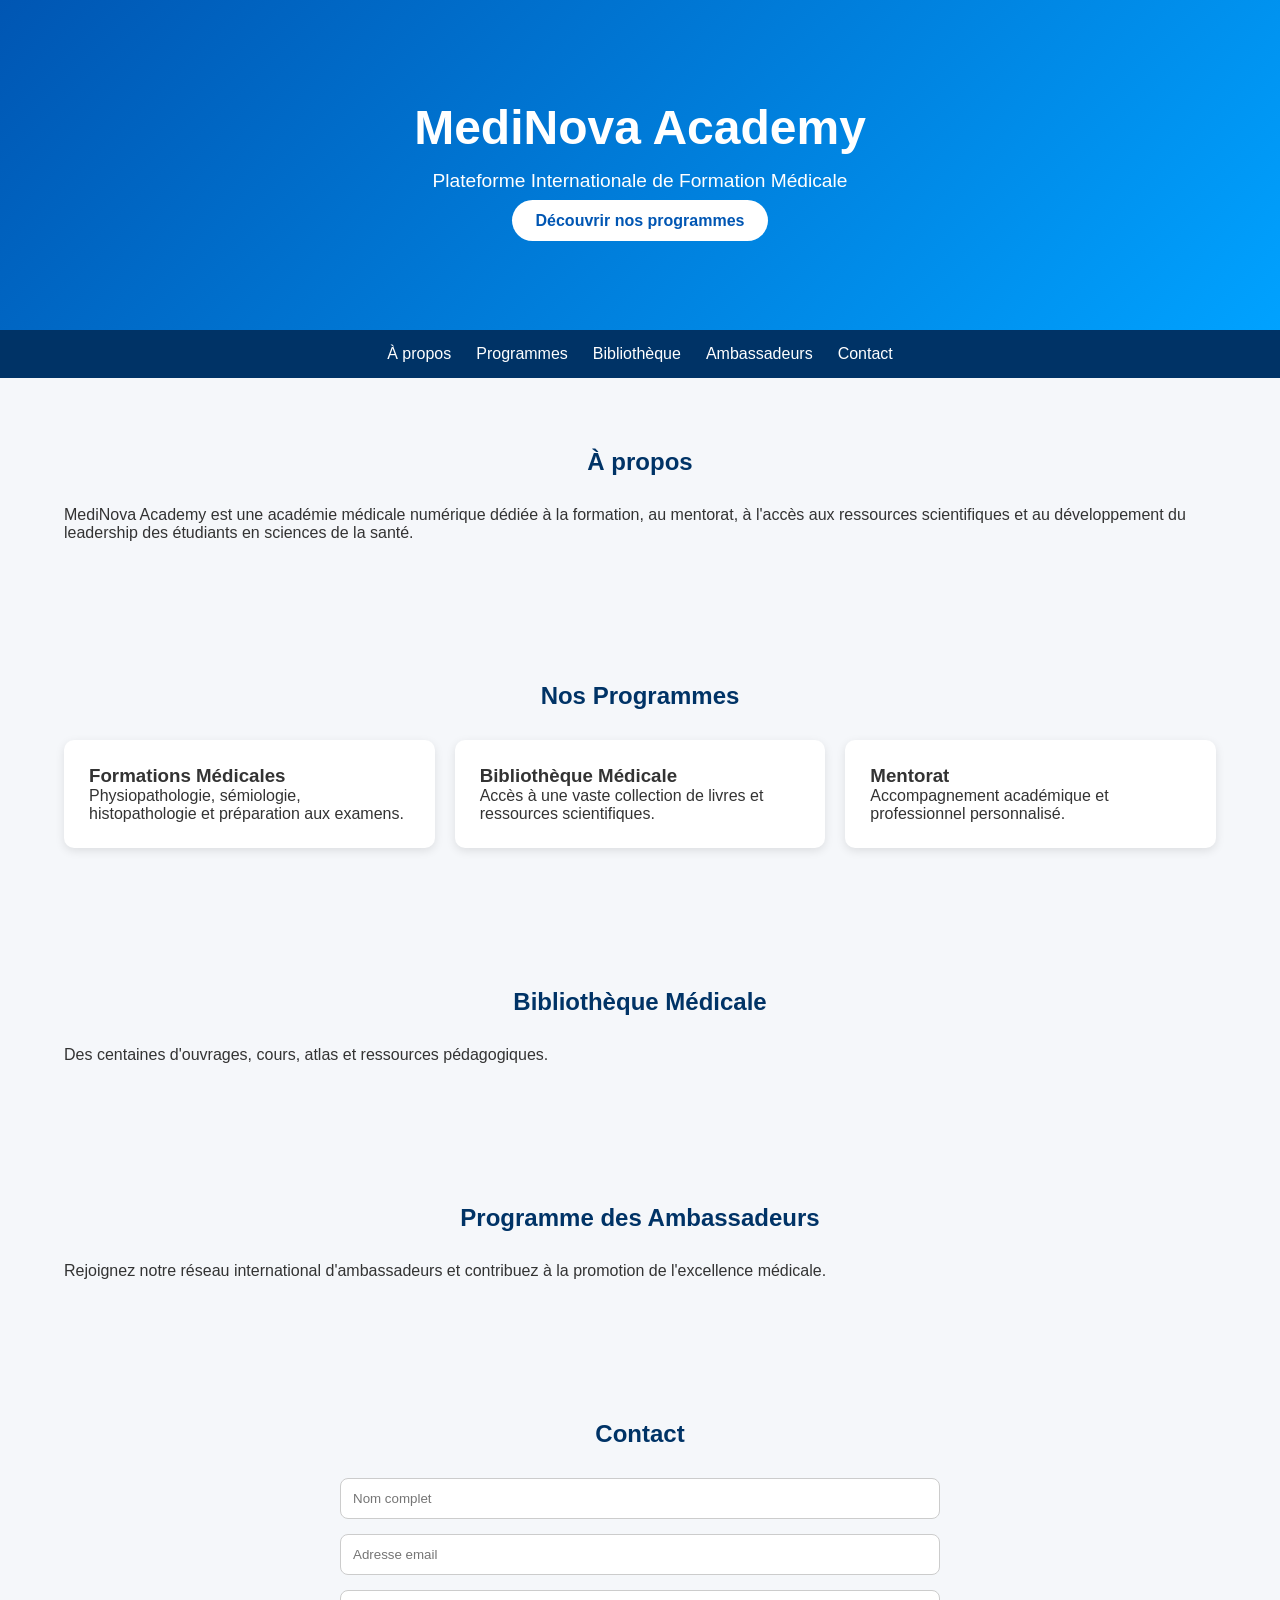
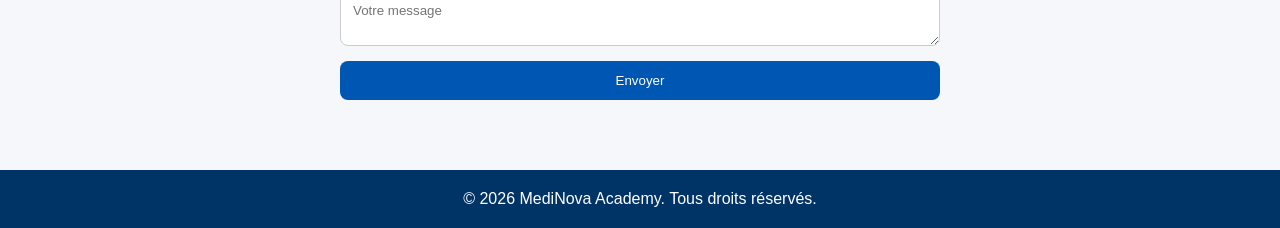
<file: index.html>
<!DOCTYPE html>
<html lang="fr">
<head>
<meta charset="UTF-8">
<meta name="viewport" content="width=device-width, initial-scale=1.0">
<title>MediNova Academy</title>
<link rel="stylesheet" href="style.css">
</head>
<body>

<header>
    <div class="container">
        <h1>MediNova Academy</h1>
        <p>Plateforme Internationale de Formation Médicale</p>
        <a href="#programmes" class="btn">Découvrir nos programmes</a>
    </div>
</header>

<nav>
    <ul>
        <li><a href="#apropos">À propos</a></li>
        <li><a href="#programmes">Programmes</a></li>
        <li><a href="#bibliotheque">Bibliothèque</a></li>
        <li><a href="#ambassadeurs">Ambassadeurs</a></li>
        <li><a href="#contact">Contact</a></li>
    </ul>
</nav>

<section id="apropos">
    <div class="container">
        <h2>À propos</h2>
        <p>
            MediNova Academy est une académie médicale numérique dédiée à la formation,
            au mentorat, à l'accès aux ressources scientifiques et au développement
            du leadership des étudiants en sciences de la santé.
        </p>
    </div>
</section>

<section id="programmes">
    <div class="container">
        <h2>Nos Programmes</h2>

        <div class="cards">
            <div class="card">
                <h3>Formations Médicales</h3>
                <p>Physiopathologie, sémiologie, histopathologie et préparation aux examens.</p>
            </div>

            <div class="card">
                <h3>Bibliothèque Médicale</h3>
                <p>Accès à une vaste collection de livres et ressources scientifiques.</p>
            </div>

            <div class="card">
                <h3>Mentorat</h3>
                <p>Accompagnement académique et professionnel personnalisé.</p>
            </div>
        </div>
    </div>
</section>

<section id="bibliotheque">
    <div class="container">
        <h2>Bibliothèque Médicale</h2>
        <p>
            Des centaines d'ouvrages, cours, atlas et ressources pédagogiques.
        </p>
    </div>
</section>

<section id="ambassadeurs">
    <div class="container">
        <h2>Programme des Ambassadeurs</h2>
        <p>
            Rejoignez notre réseau international d'ambassadeurs et contribuez à la
            promotion de l'excellence médicale.
        </p>
    </div>
</section>

<section id="contact">
    <div class="container">
        <h2>Contact</h2>

        <form id="contactForm">
            <input type="text" placeholder="Nom complet" required>
            <input type="email" placeholder="Adresse email" required>
            <textarea placeholder="Votre message" required></textarea>
            <button type="submit">Envoyer</button>
        </form>
    </div>
</section>

<footer>
    <p>© 2026 MediNova Academy. Tous droits réservés.</p>
</footer>

<script src="script.js"></script>

</body>
  </html>
</file>
<file: style.css>
*{
margin:0;
padding:0;
box-sizing:border-box;
font-family:Arial,sans-serif;
}

body{
background:#f5f7fa;
color:#333;
}

.container{
width:90%;
max-width:1200px;
margin:auto;
}

header{
background:linear-gradient(135deg,#0056b3,#00a2ff);
color:white;
padding:100px 20px;
text-align:center;
}

header h1{
font-size:3rem;
margin-bottom:15px;
}

header p{
font-size:1.2rem;
margin-bottom:20px;
}

.btn{
background:white;
color:#0056b3;
padding:12px 24px;
text-decoration:none;
border-radius:30px;
font-weight:bold;
}

nav{
background:#003366;
padding:15px;
}

nav ul{
display:flex;
justify-content:center;
list-style:none;
gap:25px;
}

nav a{
color:white;
text-decoration:none;
}

section{
padding:70px 0;
}

h2{
text-align:center;
margin-bottom:30px;
color:#003366;
}

.cards{
display:grid;
grid-template-columns:repeat(auto-fit,minmax(250px,1fr));
gap:20px;
}

.card{
background:white;
padding:25px;
border-radius:10px;
box-shadow:0 3px 10px rgba(0,0,0,0.1);
}

form{
display:flex;
flex-direction:column;
gap:15px;
max-width:600px;
margin:auto;
}

input, textarea{
padding:12px;
border:1px solid #ccc;
border-radius:8px;
}

button{
padding:12px;
background:#0056b3;
color:white;
border:none;
border-radius:8px;
cursor:pointer;
}

footer{
background:#003366;
color:white;
text-align:center;
padding:20px;
}
</file>
